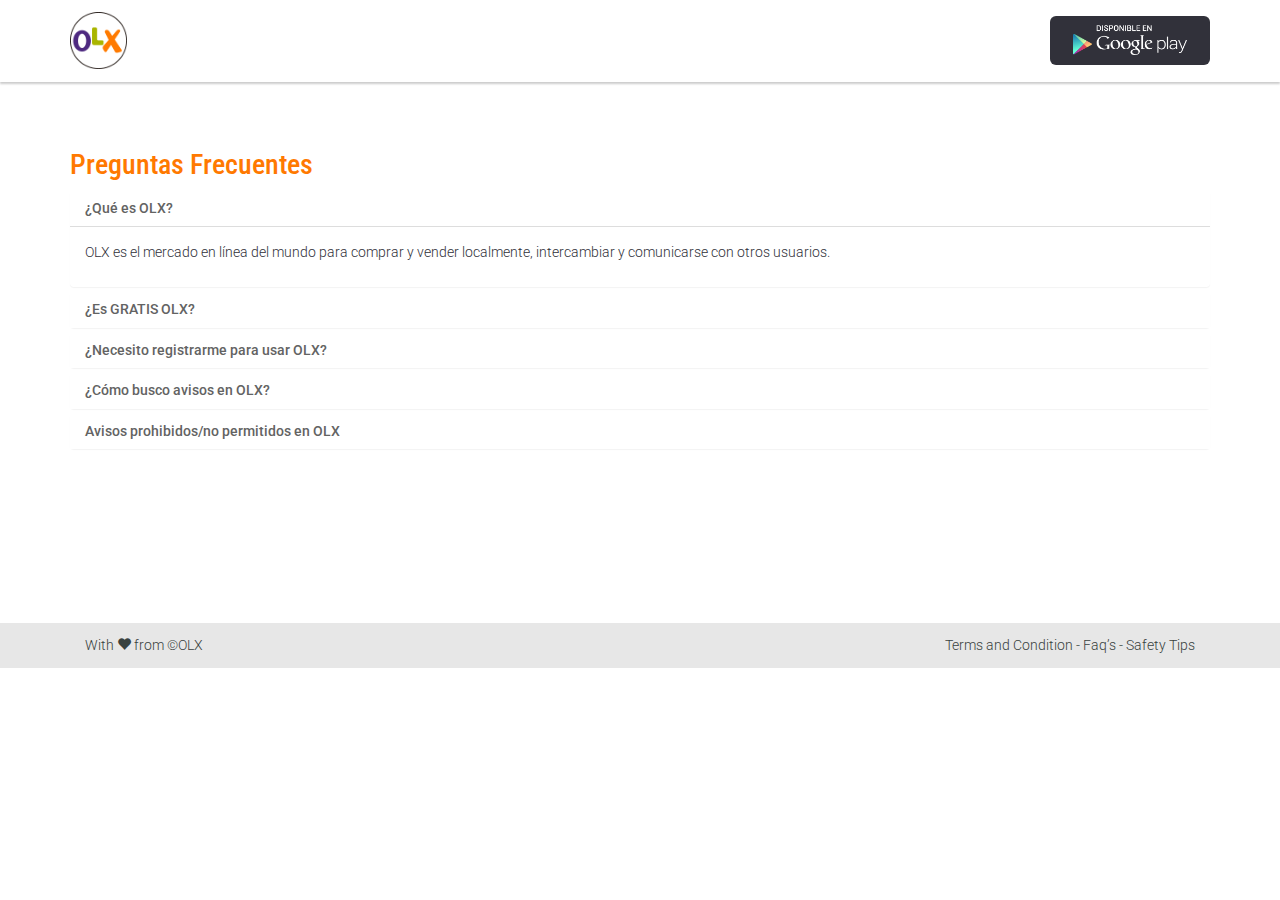
<file: faqs.html>
<!DOCTYPE html>
<html lang="en">

<head>
    <meta charset="utf-8">
    <meta http-equiv="X-UA-Compatible" content="IE=edge">
    <meta name="viewport" content="width=device-width, initial-scale=1">
    <title>OLX :: Condiciones de Uso</title>
    <!-- Fonts -->
    <link href='http://fonts.googleapis.com/css?family=Roboto:500,300,400' rel='stylesheet' type='text/css'>
    <link href='http://fonts.googleapis.com/css?family=Roboto+Condensed' rel='stylesheet' type='text/css'>
    <!-- Bootstrap -->
    <link href="css/bootstrap.min.css" rel="stylesheet" />
    <link href="css/general.css" rel="stylesheet" />
    <link href="css/legales.css" rel="stylesheet" />
    <!-- HTML5 shim and Respond.js for IE8 support of HTML5 elements and media queries -->
    <!-- WARNING: Respond.js doesn't work if you view the page via file:// -->
    <!--[if lt IE 9]>
      <script src="https://oss.maxcdn.com/html5shiv/3.7.2/html5shiv.min.js"></script>
      <script src="https://oss.maxcdn.com/respond/1.4.2/respond.min.js"></script>
    <![endif]-->
</head>

<body>
    <header class="navbar">
        <div class="container">
            <a class="brand animated fadeInLeft" href="home.html"><img src="img/olx-brand.png" alt="OLX" /></a>
            <a class="google-play  animated fadeInRight" href="#"><img src="img/google-play.png" alt="Google Play Badge" /></a>
        </div>
    </header>
    <!-- Content -->
    <div id="wrapper" class="container rules">
        <h1>Preguntas Frecuentes</h1>
        <div class="panel-group" id="accordion" role="tablist" aria-multiselectable="true">
            <div class="panel panel-default">
                <div class="panel-heading" role="tab" id="headingOne">
                    <h4 class="panel-title">
        <a role="button" data-toggle="collapse" data-parent="#accordion" href="#collapseOne" aria-expanded="true" aria-controls="collapseOne">
          ¿Qué es OLX?
        </a>
      </h4>
                </div>
                <div id="collapseOne" class="panel-collapse collapse in" role="tabpanel" aria-labelledby="headingOne">
                    <div class="panel-body">
                        <p>OLX es el mercado en línea del mundo para comprar y vender localmente, intercambiar y comunicarse con otros usuarios.</p>
                    </div>
                </div>
            </div>
            <div class="panel panel-default">
                <div class="panel-heading" role="tab" id="headingTwo">
                    <h4 class="panel-title">
        <a class="collapsed" role="button" data-toggle="collapse" data-parent="#accordion" href="#collapseTwo" aria-expanded="false" aria-controls="collapseTwo">
          ¿Es GRATIS OLX?
        </a>
      </h4>
                </div>
                <div id="collapseTwo" class="panel-collapse collapse" role="tabpanel" aria-labelledby="headingTwo">
                    <div class="panel-body">
                        <p>¡Si, OLX es 100% gratis!</p>
                    </div>
                </div>
            </div>
            <div class="panel panel-default">
                <div class="panel-heading" role="tab" id="headingThree">
                    <h4 class="panel-title">
        <a class="collapsed" role="button" data-toggle="collapse" data-parent="#accordion" href="#collapseThree" aria-expanded="false" aria-controls="collapseThree">
          ¿Necesito registrarme para usar OLX?
        </a>
      </h4>
                </div>
                <div id="collapseThree" class="panel-collapse collapse" role="tabpanel" aria-labelledby="headingThree">
                    <div class="panel-body">
                        <p>No es necesario que te registres para navegar y publicar avisos. En caso que quieras gestionar tus publicaciones, te recomendamos que te registres en el sitio. De esa forma vas a poder editar y eliminar tus avisos de una forma mucho más simple.</p>
                        <!--<p>
                            Si ya publicaste avisos y no estás registrado, ingresá a Registrarse, y completá la información básica para crear tu cuenta. Recordá utilizar el mismo email que usaste para publicar anteriormente! Al finalizar te enviaremos un email con un link para confirmar tu registro.
                        </p>-->
                        <p>
                            Una vez que tu cuenta esté activa, ingresá a OLX y hace clic en Ingresar. Allí vas a encontrar tus avisos y las conversaciones que hayas comenzado con compradores y vendedores.
                        </p>
                        <p>
                            Recordá que registrarte en OLX es gratis!
                        </p>
                        </p>
                    </div>
                </div>
            </div>
            <div class="panel panel-default">
                <div class="panel-heading" role="tab" id="heading4">
                    <h4 class="panel-title">
        <a class="collapsed" role="button" data-toggle="collapse" data-parent="#accordion" href="#collapse4" aria-expanded="false" aria-controls="collapse4">
          ¿Cómo busco avisos en OLX?
        </a>
      </h4>
                </div>
                <div id="collapse4" class="panel-collapse collapse" role="tabpanel" aria-labelledby="heading4">
                    <div class="panel-body">
                        <p>
                            Es muy fácil!</p>
                        <p>Desde la página principal de OLX, ingresá en el campo de búsqueda las palabras clave que describen el producto que buscas. La página de resultados va a mostrarte avisos activos que contengan las palabras que utilizaste. Recorré esos resultados y si te interesa alguno, hacé clic en su título.</p>
                        <p>
                            También podés navegar por el sitio seleccionando tu ubicación o las categorías que te interesan. En caso que te interese algún aviso, podés abrirlo solo haciendo clic en el título.
                        </p>
                        <p>
                            Recordá que si sos un usuario registrado, dentro tu cuenta vas a poder ver las conversaciones que estés teniendo con los vendedores y tambien guardar tus avisos favoritos para revisarlos en otro momento.
                        </p>
                        <p>
                            En el caso que no encuentres tu aviso, te recomendamos que ingreses a tu cuenta para verificar su estado. En el caso que se encuentre eliminado, vas a poder editarlo, o republicarlo, siempre que cumpla con nuestras normas de publicación.
                        </p>
                    </div>
                </div>
            </div>
            <div class="panel panel-default">
                <div class="panel-heading" role="tab" id="heading5">
                    <h4 class="panel-title">
        <a role="button" data-toggle="collapse" data-parent="#accordion" href="#collapse5" aria-expanded="false" aria-controls="collapse5">
          Avisos prohibidos/no permitidos en OLX
        </a>
      </h4>
                </div>
                <div id="collapse5" class="panel-collapse collapse" role="tabpanel" aria-labelledby="heading5">
                    <div class="panel-body">
                        <p>OLX no permite la publicación de productos ilegales, de acuerdo a cualquier ley, estatuto, ordenanza o reglamento local, estatal, provincial, nacional o internacional.</p>
                        <p>Los siguientes avisos se encuentran prohibidos en el OLX:</p>
                        <p>
                            - Avisos duplicados (referidos al mismo servicio/producto en la misma o diferente categoría/ubicación desde el mismo/diferente email)
                            <br/>- Cuentas duplicadas (avisos publicados desde diferentes direcciones de email con el mismo contenido/objetivo)
                            <br/>- Venta al por mayor de artículos de marca
                            <br/>- Tarjetas SIM al por mayor
                            <br/>- Líneas telefónicas
                            <br/>- Lectores, codificadores o clones de tarjetas de débito/crédito o cheques
                            <br/>- Bloqueadores de señal
                            <br/>- Millas, puntos o upgrades de compañias aéreas
                            <br/>- Denuncias, reclamos y/o quejas
                            <br/>- Lentes de contacto y/o anteojos con graduación
                            <br/>- Redes Sociales (comentarios, cuentas, seguidores y afines)
                            <br/>- Anuncios sin sentido, oraciones, opiniones
                            <br/>- Todo tipo de material ofensivo
                            <br/>- Medicamentos, anticonceptivos y recetas médicas
                            <br/>- Suplementos alimenticios
                            <br/>- Objetos robados y herramientas destinadas a robos
                            <br/>- Tabaco y productos que se utilicen para fumar
                            <br/>- Armas y elementos relacionados a las armas
                            <br/>- Veneno
                            <br/>- Mercurio
                            <br/>- Fuegos artificiales
                            <br/>- Búsqueda de pareja o compañía
                            <br/>- Productos o servicios eróticos
                            <br/>- Material obsceno y todo tipo de pornografía
                            <br/>- Fotos o imágenes que contengan desnudez
                            <br/>- Anuncios publicados por menores de 13 años
                            <br/>- Ropa interior usada
                            <br/>- Material cadavérico
                            <br/>- Billetes de lotería, tickets de sorteos, cupones de juegos
                            <br/>- Acciones, bonos y otros derivados del mercado de valores
                            <br/>- Propiedades sin escritura
                            <br/>- Notas de crédito
                            <br/>- Facturas
                            <br/>- Prestamos personales
                            <br/>- Ofertas de trabajo multinivel
                            <br/>- Ofertas o búsquedas de trabajo ilegal
                            <br/>- Servicio de elaboración de trabajos académicos
                            <br/>- Exámenes académicos resueltos
                            <br/>- Servicio que ofrezcan realizar compras online
                            <br/>- Servicios que ofrezcan modificación de cuenta kilómetros
                            <br/>- Transporte de encomienda por particulares
                        </p>
                    </div>
                </div>
            </div>
        </div>
    </div>
    <!-- footer-->
    <footer class="footer fluid-container">
        <div class="container">
            <div class="col-sm-6 col-xs-12 signature">With <i class="glyphicon glyphicon-heart"></i> from ©OLX
            </div>
            <div class="col-sm-6 col-xs-12 legals">
                <a href="rules.html">Terms and Condition</a> -
                <a href="faqs.html">Faq’s</a> -
                <a href="safety.html">Safety Tips</a>
            </div>
        </div>
    </footer>
    <!-- jQuery (necessary for Bootstrap's JavaScript plugins) -->
    <script src="https://ajax.googleapis.com/ajax/libs/jquery/1.11.3/jquery.min.js"></script>
    <!-- Include all compiled plugins (below), or include individual files as needed -->
    <script src="js/bootstrap.min.js"></script>
</body>

</html>
</file>
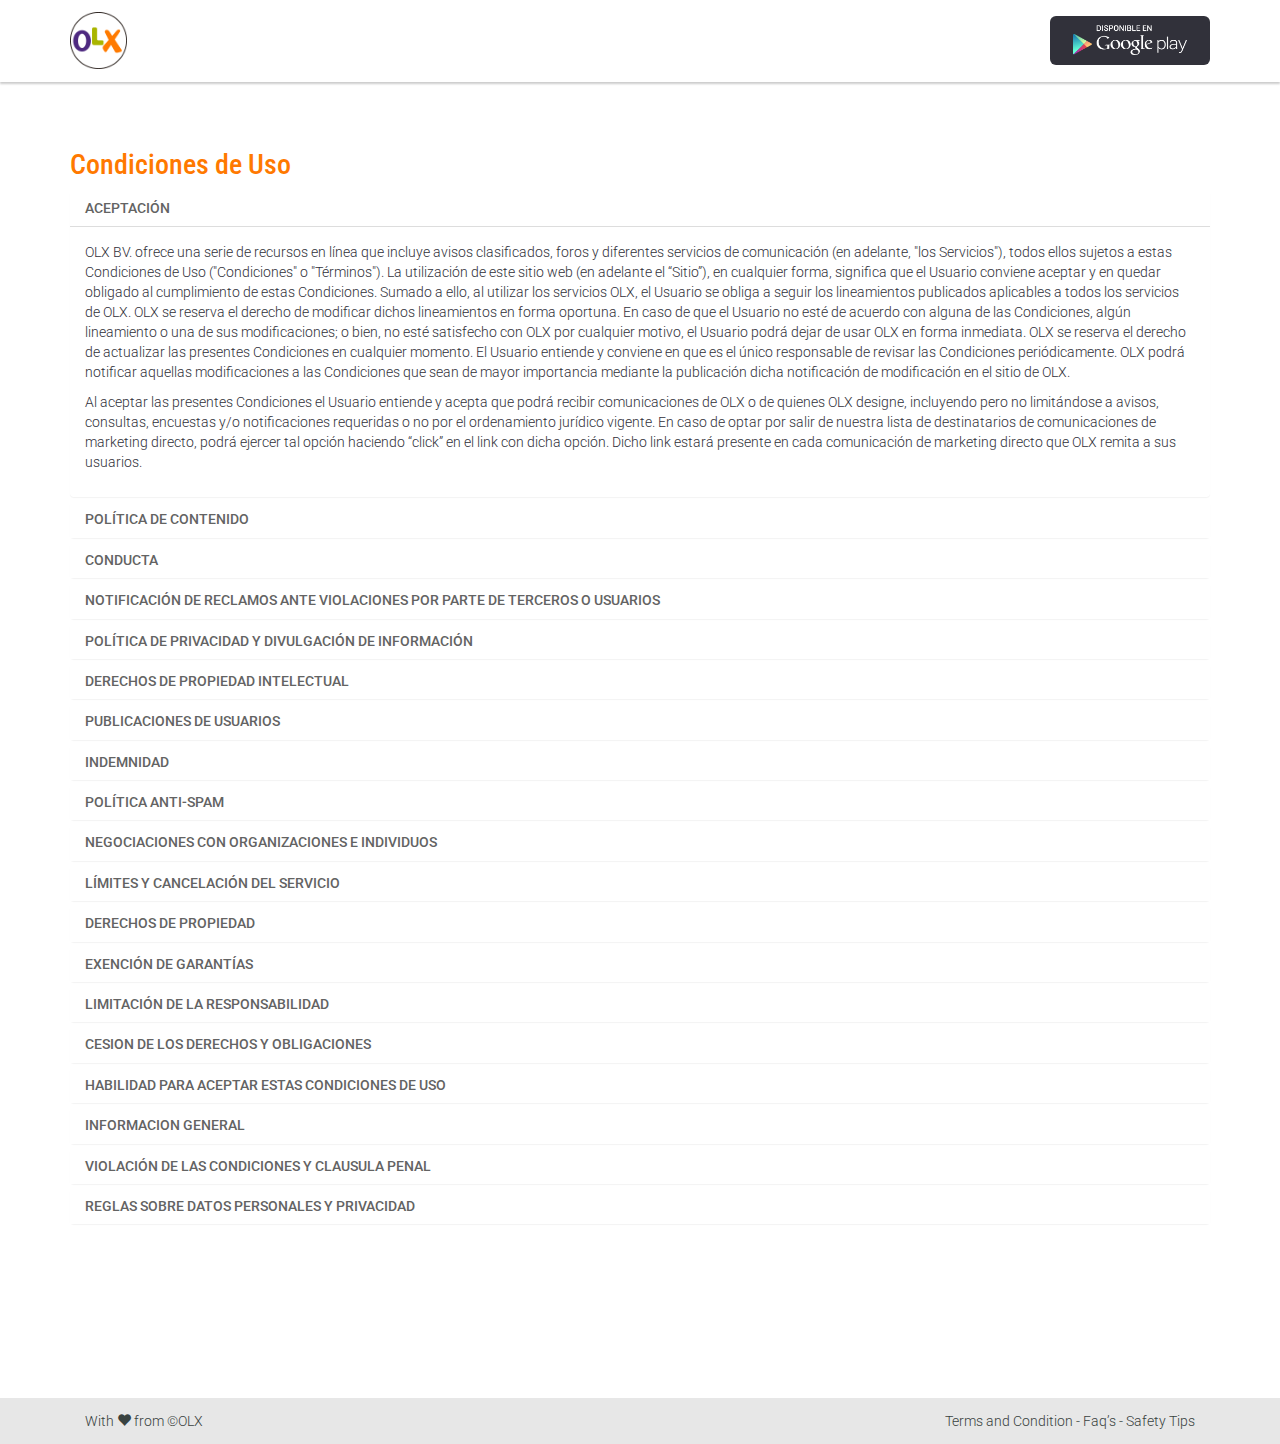
<file: rules.html>
<!DOCTYPE html>
<html lang="en">

<head>
    <meta charset="utf-8">
    <meta http-equiv="X-UA-Compatible" content="IE=edge">
    <meta name="viewport" content="width=device-width, initial-scale=1">
    <title>OLX :: Condiciones de Uso</title>
    <!-- Fonts -->
    <link href='http://fonts.googleapis.com/css?family=Roboto:500,300,400' rel='stylesheet' type='text/css'>
    <link href='http://fonts.googleapis.com/css?family=Roboto+Condensed' rel='stylesheet' type='text/css'>
    <!-- Bootstrap -->
    <link href="css/bootstrap.min.css" rel="stylesheet" />
    <link href="css/general.css" rel="stylesheet" />
    <link href="css/legales.css" rel="stylesheet" />
    <!-- HTML5 shim and Respond.js for IE8 support of HTML5 elements and media queries -->
    <!-- WARNING: Respond.js doesn't work if you view the page via file:// -->
    <!--[if lt IE 9]>
      <script src="https://oss.maxcdn.com/html5shiv/3.7.2/html5shiv.min.js"></script>
      <script src="https://oss.maxcdn.com/respond/1.4.2/respond.min.js"></script>
    <![endif]-->
</head>

<body>
    <header class="navbar">
        <div class="container">
            <a class="brand animated fadeInLeft" href="home.html"><img src="img/olx-brand.png" alt="OLX" /></a>
            <a class="google-play  animated fadeInRight" href="#"><img src="img/google-play.png" alt="Google Play Badge" /></a>
        </div>
    </header>
    <!-- Content -->
    <div id="wrapper" class="container rules">
        <h1>Condiciones de Uso</h1>
        <div class="panel-group" id="accordion" role="tablist" aria-multiselectable="true">
            <div class="panel panel-default">
                <div class="panel-heading" role="tab" id="headingOne">
                    <h4 class="panel-title">
        <a role="button" data-toggle="collapse" data-parent="#accordion" href="#collapseOne" aria-expanded="true" aria-controls="collapseOne">
          ACEPTACIÓN
        </a>
      </h4>
                </div>
                <div id="collapseOne" class="panel-collapse collapse in" role="tabpanel" aria-labelledby="headingOne">
                    <div class="panel-body">
                        <p>OLX BV. ofrece una serie de recursos en línea que incluye avisos clasificados, foros y diferentes servicios de comunicación (en adelante, "los Servicios"), todos ellos sujetos a estas Condiciones de Uso ("Condiciones" o "Términos"). La utilización de este sitio web (en adelante el “Sitio”), en cualquier forma, significa que el Usuario conviene aceptar y en quedar obligado al cumplimiento de estas Condiciones. Sumado a ello, al utilizar los servicios OLX, el Usuario se obliga a seguir los lineamientos publicados aplicables a todos los servicios de OLX. OLX se reserva el derecho de modificar dichos lineamientos en forma oportuna. En caso de que el Usuario no esté de acuerdo con alguna de las Condiciones, algún lineamiento o una de sus modificaciones; o bien, no esté satisfecho con OLX por cualquier motivo, el Usuario podrá dejar de usar OLX en forma inmediata. OLX se reserva el derecho de actualizar las presentes Condiciones en cualquier momento. El Usuario entiende y conviene en que es el único responsable de revisar las Condiciones periódicamente. OLX podrá notificar aquellas modificaciones a las Condiciones que sean de mayor importancia mediante la publicación dicha notificación de modificación en el sitio de OLX.</p>
                        <p>
                            Al aceptar las presentes Condiciones el Usuario entiende y acepta que podrá recibir comunicaciones de OLX o de quienes OLX designe, incluyendo pero no limitándose a avisos, consultas, encuestas y/o notificaciones requeridas o no por el ordenamiento jurídico vigente. En caso de optar por salir de nuestra lista de destinatarios de comunicaciones de marketing directo, podrá ejercer tal opción haciendo “click” en el link con dicha opción. Dicho link estará presente en cada comunicación de marketing directo que OLX remita a sus usuarios.
                        </p>
                    </div>
                </div>
            </div>
            <div class="panel panel-default">
                <div class="panel-heading" role="tab" id="headingTwo">
                    <h4 class="panel-title">
        <a class="collapsed" role="button" data-toggle="collapse" data-parent="#accordion" href="#collapseTwo" aria-expanded="false" aria-controls="collapseTwo">
          POLÍTICA DE CONTENIDO
        </a>
      </h4>
                </div>
                <div id="collapseTwo" class="panel-collapse collapse" role="tabpanel" aria-labelledby="headingTwo">
                    <div class="panel-body">
                        <p>A. Usted entiende que OLX no controla, y no es responsable de todos los artículos, mensajes, comentarios, archivos, las imágenes, las fotografías, los videos, sonidos y todo otro material ("Contenido") anunciado o bien transmitido a través del Servicio u obtenido a partir de este, y que al utilizar el sitio usted puede estar expuesto a Contenido ofensivo, indecente, impreciso, tramposo o bien objetable por algún otro motivo. Sumado a ello, el sitio OLX y el Contenido que se encuentra disponible a través del sitio pueden contener enlaces a otros sitios, sitios que no guardan relación alguna con OLX ni están bajo su control. OLX no realiza manifestaciones ni otorga garantías respecto de la precisión o la autenticidad de la información contenida en dichos sitios. La conexión que el Usuario realice con otros sitios Web queda totalmente bajo la responsabilidad de dicho Usuario. El Usuario se obliga a evaluar y asumir los riesgos que se relacionan con el uso del Contenido. El Usuario conviene en que puede no confiar en dicho Contenido y en que bajo ninguna circunstancia OLX será responsable por el Contenido o bien las pérdidas o los daños y perjuicios que el Usuario pueda sufrir como resultado del uso de un Contenido publicado, enviado por email o que de otra forma el Usuario hubiera podido acceder mediante el Servicio. El Usuario reconoce que OLX no hace un análisis previo ni aprueba Contenido alguno, no obstante lo cual, que OLX conservará el derecho (pero no la obligación) a su entera discreción para rechazar, eliminar o quitar aquel Contenido que se haya puesto a disposición de los demás a través del Servicio y que implique una violación a la concepción del sitio o las Condiciones o por cualquier otro motivo.</p>
                        <p>
                            B. Usted será único responsable por todo contenido publicado, transmitido, o vinculado desde el Servicio y de las consecuencias de su publicación o de haberlo publicado. Más específicamente, usted es el único responsable por todo el contenido que usted suba, envíe por correo electrónico o haga disponible a través del servicio. Con respecto al Contenido publicado, transmitido, o vinculado desde el Servicio por usted, usted afirma, representa y/o garantiza que: (i) usted es dueño o tiene las patentes necesarias, derechos, permisos, para usar y autorizar a OLX a usar toda patente, marca registrada, secreto comercial, “copyright” u otros derechos de propiedad en y a cualquier Contenido permitiendo la inclusión y el uso del Contenido en la forma contemplada por el sitio y estos Términos; y (ii) usted tiene el consentimiento escrito y/o permiso de cada persona individualmente identificada en el Contenido para usar el nombre o semejanza de cada uno de dichos individuos identificados; para permitir su inclusión y uso del Contenido en la manera contemplada por el sitio y estos Términos. Para clarificar, usted retiene todo los derechos de propiedad en su Contenido. Sin embargo, al enviar el Contenido a OLX, usted le otorga a OLX una licencia, global, libre de regalías, no exclusiva, sublicenseable y transferible para usar, reproducir, distribuir, preparar trabajos derivados de, exhibir y exponer, en todos los casos con cualquier finalidad, formato, y dispositivo conocido o por conocerse, el Contenido en conexión con el sitio OLX y el negocio de OLX (y sus sucesores), incluyendo la promoción y distribución de parte o todo el sitio de OLX (y trabajos derivados) en cualquier formato mediático y a través de cualquier canal mediático. Usted también otorga a cada usuario del sitio de OLX una licencia no exclusiva para acceder a su Contenido a través de nuestro sitio. La licencia que usted otorga expira una vez que usted remueve o borra el Contenido del sitio.
                        </p>
                        <p>
                            C. OLX no comparte ni apoya ningún Contenido u opinión, recomendación, o consejo dado en el sitio, y OLX expresamente niega cualquier y toda responsabilidad en conexión con el Contenido publicado por los usuarios del sitio. OLX no permite ninguna actividad de violación a los derechos de autor y/o de violación de los derechos de propiedad intelectual en el sitio, y OLX si es apropiadamente notificado removerá todo Contenido que viole los derechos de autor y/o de propiedad de un tercero. OLX se reserva el derecho de remover Contenido sin previo aviso. OLX bloqueara el acceso al sitio al usuario que esté determinado en forma fehaciente que es un infractor recurrente. Un infractor recurrente es un usuario que ha sido notificado de estar violando uno y/o más de los Términos más de 2 veces y/o que ha tenido anuncios removidos del sitio en más de 2 ocasiones siempre que OLX pueda determinar en forma fehaciente que se trata de la misma persona. OLX se reserva el derecho de decidir si el Contenido es apropiado y si cumple o no con los Términos en lo que respecta a otras violaciones no vinculadas a la violación de los derechos de autor y/o propiedad intelectual, como ser por ejemplo pero no limitado a, pornografía, obscenidad o material difamatorio, o de excesiva extensión. OLX se reserva la facultad de remover tal contenido y/o quitarle al usuario la capacidad de subir dicho material que viole los Términos en cualquier momento, sin previo aviso y a su entera discreción.
                        </p>
                    </div>
                </div>
            </div>
            <div class="panel panel-default">
                <div class="panel-heading" role="tab" id="headingThree">
                    <h4 class="panel-title">
        <a class="collapsed" role="button" data-toggle="collapse" data-parent="#accordion" href="#collapseThree" aria-expanded="false" aria-controls="collapseThree">
          CONDUCTA
        </a>
      </h4>
                </div>
                <div id="collapseThree" class="panel-collapse collapse" role="tabpanel" aria-labelledby="headingThree">
                    <div class="panel-body">
                        <h6>1. El Usuario acepta no anunciar, enviar por email ni de cualquier otra forma poner a disposición contenido que:</h6>
                        <p>
                            <br/>1.Sea contrario a la ley.
                            <br/>2.Viole una patente, marca registrada, secreto comercial, derecho de autor u otro derecho de propiedad de cualquier persona, o Contenido respecto del cual el Usuario no tiene derecho a poner a disposición del público conforme a una disposición legal, una relación contractual o fiduciaria.
                            <br/>3.Sea dañino, ilícito, amenazador, abusivo, acosador, difamatorio, contenidos para adultos, prostitución, pornográfico, pedofilia, relacionado con juegos de azar, difamatorio, que invada la privacidad de otros o que dañe a menores de cualquier forma.
                            <br/>4.Acose, degrade, intimide o sea odioso respecto a un individuo o un grupo de individuos por su religión, género, orientación sexual, raza, etnia, edad o discapacidad.
                            <br/>5.Imite a otra persona o entidad, incluyendo un empleado, representante o agente de OLX, o que implique una falsa declaración o que de cualquier manera tergiverse la relación del Usuario con una persona o con una entidad.
                            <br/>6.Incluya información personal o de identificación de otra persona, sin el consentimiento expreso de la persona mencionada.
                            <br/>7.Sea falso, engañoso, de una falsa apariencia, tramposo, engañe respecto de la información o que constituya una forma de "atracción y luego se modifique lo ofrecido".
                            <br/>8.Constituya o contiene "marketing afiliado", un "código de referencia a enlace", "mail basura", "spam", "cadenas de cartas", "esquemas de pirámides" o publicidad comercial no solicitada.
                            <br/>9.Constituya o bien contenga cualquier forma de publicidad o promoción si (1) se publica en áreas o en categorías de los sitios de OLX que no están diseñados para dicha finalidad; o (2) enviado por email a los usuarios de OLX que solicitaron no ser contactados con relación a otros servicios, productos o intereses comerciales.
                            <br/>10.Incluya enlaces a servicios comerciales o a sitios en la Web, salvo lo específicamente permitido por OLX.
                            <br/>11.Publicita servicios ilícitos o la venta de artículos cuya venta se encuentra prohibida o restringida por la ley aplicable según el caso
                            <br/>12.Contiene virus de software u otros códigos, archivos o programas de computación diseñados para interrumpir, destruir o limitar la funcionalidad de un software o de un hardware de computación o de un equipo de telecomunicaciones.
                            <br/>13.Interrumpa el flujo normal del diálogo con una cantidad excesiva de mensajes (ataque masivo) al Servicio, que de alguna forma afecta en forma negativa la capacidad de los Usuarios para utilizar el Servicio.
                            <br/>14.Utilice direcciones de email confusas, o encabezados falsos o que de otra forma manipula los identificadores a fin de ocultar el origen del Contenido transmitido a través del Servicio.
                        </p>
                        <h6>2.Sumado a ello, el Usuario conviene en:</h6>
                        <p>
                            <br/>1.No contactar a las personas que solicitaron no ser contactadas.
                            <br/>2.No "acechar" o de otra forma acosar a otros.
                            <br/>3.No recolectar datos personales sobre otros usuarios con fines comerciales o contrarios a la ley.
                            <br/>4.No utilizar medios automáticos, con inclusión de arañas, robots, rastreadores, herramientas de ataque a datos, o similares para descargar información del Servicio o del sitio, salvo los motores de búsqueda de Internet (por ejemplo, Google) y archivos públicos no comerciales (por ejemplo, archive.org) que cumplen con nuestro archivo robots.txt.
                            <br/>5.No anunciar Contenido que no sea local o que por otro motivo carezca de relevancia, publicar un mismo Contenido o Contenido similar en repetidas oportunidades, o de otra forma imponer una carga no razonable o desproporcionada en nuestra infraestructura.
                            <br/>6.No anunciar un mismo artículo o servicio en más de una categoría de clasificación o foro, en más de un área metropolitana; o
                            <br/>7.No intentar obtener acceso sin autorización a los sistemas de computación de OLX o bien dedicarse a una actividad que interrumpa, baje la calidad, interfiera con el desempeño o deteriore la funcionalidad del Servicio o del sitio Web de OLX.
                            <br/>8.No realizar actividades ilegales según la legislación que resulte aplicable en el caso concreto.
                        </p>
                    </div>
                </div>
            </div>
            <div class="panel panel-default">
                <div class="panel-heading" role="tab" id="heading4">
                    <h4 class="panel-title">
        <a class="collapsed" role="button" data-toggle="collapse" data-parent="#accordion" href="#collapse4" aria-expanded="false" aria-controls="collapse4">
          NOTIFICACIÓN DE RECLAMOS ANTE VIOLACIONES POR PARTE DE TERCEROS O USUARIOS
        </a>
      </h4>
                </div>
                <div id="collapse4" class="panel-collapse collapse" role="tabpanel" aria-labelledby="heading4">
                    <div class="panel-body">
                        <h6>Si usted es dueño de los derechos de propiedad intelectual o un agente representante del mismo y cree que cierto Contenido en nuestro sitio viola dichos derechos de propiedad intelectual, usted puede enviar una notificación acorde al “Digital Millennium Copyright Act (“DMCA”) al presentante de notificación de reclamos de derechos de autor y demás violaciones de los derechos de propiedad intelectual de OLX con la siguiente información (ver 17 U.S.C 512(c))(3) para mas detalles):</h6>
                        <p>
                            1.(i) Una firma física o digital de la persona autorizada para actuar en representación del dueño de un derecho de propiedad intelectual que esté supuestamente siendo violado;
                            <br/>2.(ii) Identificación de la obra protegida por derechos de propiedad intelectual que ha sido supuestamente violada, o en caso de que una notificación cubra múltiples obras listadas en el mismo sitio, enviar una lista representativa de dichas obras;
                            <br/>3.(iii) Identificación sobre el material que supuestamente está violando o forma parte de la actividad que viola dichos derechos de autor y que debe ser removido o acceso al mismo que debe ser deshabilitado e información razonablemente suficiente que permita a OLX localizar dicho material.
                            <br/>4.(iv) Información razonablemente suficiente que permita a OLX contactarse con usted, como ser una dirección, numero de teléfono, y, si disponible, una dirección de mail;
                            <br/>5.(v) Una declaración que usted considera de buena fe que el uso del material en la forma que se lo ha denunciado no es permitido por el dueño de los derechos de autor, su agente, o por la ley;
                            <br/>6.(vi)Una declaración que la información contenida en la notificación es cierta, y bajo pena de perjurio, que usted está autorizado para actuar en nombre del dueño del derecho de propiedad intelectual que esta siendo supuestamente violado.
                        </p>
                        <p>OLX posee un Agente de reclamos de derechos de autor y demás violaciones de los derechos de propiedad intelectual, quien podrá ser contactado en la siguiente dirección de correo electrónico: legal@olx.com. Esta dirección sólo está disponible para anuncios DMCA relacionados con infracciones a la propiedad intelectual; cualquier otro comentario, sugerencia, pedido de soporte técnico, y otras comunicaciones deberían ser direccionadas al Departamento de Atención al Cliente de OLX haciendo clic en el vinculo “Contacto” en nuestro sitio Web. Usted acepta que si usted no cumple con todo lo requerido en esta sección (4), su denuncia DMCA puede resultar inválida.
                        </p>
                    </div>
                </div>
            </div>
            <div class="panel panel-default">
                <div class="panel-heading" role="tab" id="heading5">
                    <h4 class="panel-title">
        <a role="button" data-toggle="collapse" data-parent="#accordion" href="#collapse5" aria-expanded="false" aria-controls="collapse5">
          POLÍTICA DE PRIVACIDAD Y DIVULGACIÓN DE INFORMACIÓN
        </a>
      </h4>
                </div>
                <div id="collapse5" class="panel-collapse collapse" role="tabpanel" aria-labelledby="heading5">
                    <div class="panel-body">
                        Mediante el uso del sitio Web, el Usuario reconoce y conviene en que OLX puede a su sola discreción conservar por tiempo indeterminado o divulgar el Contenido del Usuario, así como también su información, ya sea direcciones de email, direcciones IP, datos de tiempo y hora, y demás información del Usuario, sobre sus actividades o acceso y uso del sitio, siempre que considere que es necesario por ley o creyendo de buena fe que dicha conservación o divulgación es razonablemente necesaria para lo siguiente: cumplir con un proceso legal; exigir el cumplimiento de estas Condiciones; responder a reclamos sobre la violación de los derechos de terceros en virtud del Contenido; responder reclamos de que información de contacto (por ejemplo, número telefónico, domicilio, calle) de un tercero fue anunciada o transmitida sin su consentimiento o como una forma de acoso; proteger los derechos, la propiedad, o la seguridad personal de OLX, sus usuarios o del público en general.
                    </div>
                </div>
            </div>
            <div class="panel panel-default">
                <div class="panel-heading" role="tab" id="heading6">
                    <h4 class="panel-title">
        <a role="button" data-toggle="collapse" data-parent="#accordion" href="#collapse6" aria-expanded="false" aria-controls="collapse6">
          DERECHOS DE PROPIEDAD INTELECTUAL
        </a>
      </h4>
                </div>
                <div id="collapse6" class="panel-collapse collapse" role="tabpanel" aria-labelledby="heading6">
                    <div class="panel-body">
                        El material presente en el sitio de OLX, con excepción del material que ha sido posteado por nuestros usuarios (como definido anteriormente), incluyendo sin limitación, el texto, software, scripts, gráficos, fotos, sonidos, música, videos, funciones interactivas y cosas similares (“Materiales”) y las marcas registradas, marcas del servicio y logotipos contenidos en el mismo (“Marcas”), son propiedad o han sido licenciadas a OLX, y están sujetas a los derechos de propiedad intelectual ante Estados Unidos de Norteamérica y leyes extranjeras y convenciones internacionales. Los Materiales contenidos en OLX son provistos a usted para su información y uso personal solamente y no puede ser usada, copiada, reproducida, distribuida, transmitida, exhibida, vendida, licenciada, o explotada de cualquier otra forma para ningún otro fin, sin el previo permiso escrito de sus respectivos dueños. OLX se reserva todo derecho no expresamente dado en y para el sitio y los Materiales. Usted acepta no involucrarse en el uso, copia, o distribución de cualquiera de los Materiales a no ser que sea expresamente permitido acá, incluyendo el uso, copia, o distribución de Contenido publicado por usuarios sobre terceros obtenido a través del sitio para cualquier fin comercial. Si usted descarga o imprime una copia de los Materiales para uso personal, usted debe retener toda marca registrada y otras notificaciones de propiedad contenidas aquí. Usted acepta no burlar, deshabilitar, o interferir con ninguna función de seguridad del sitio de OLX ni tampoco con funciones que previenen o restringen el uso, o el copiado de los Materiales o que imponen limitaciones en el uso del sitio de OLX o de los Materiales contenidos ahí.
                    </div>
                </div>
            </div>
            <div class="panel panel-default">
                <div class="panel-heading" role="tab" id="heading7">
                    <h4 class="panel-title">
        <a role="button" data-toggle="collapse" data-parent="#accordion" href="#collapse7" aria-expanded="false" aria-controls="collapse7">
          PUBLICACIONES DE USUARIOS
        </a>
      </h4>
                </div>
                <div id="collapse7" class="panel-collapse collapse" role="tabpanel" aria-labelledby="heading7">
                    <div class="panel-body">
                        Usted entiende que al usar OLX, usted quedará expuesto a Contenido proveniente de variadas fuentes, y que OLX no es responsable de la exactitud, utilidad, seguridad o de los derechos de propiedad intelectual de o relacionados con dicho Contenido. Usted además entiende y acepta que usted puede exponerse a Contenido que puede ser impreciso, ofensivo, indecente o cuestionable, y que usted acepta a renunciar a cualquier derecho legal o derecho equitativo o remedios que puede o puede llegar a tener contra OLX con respecto a eso.
                    </div>
                </div>
            </div>
            <div class="panel panel-default">
                <div class="panel-heading" role="tab" id="heading8">
                    <h4 class="panel-title">
        <a role="button" data-toggle="collapse" data-parent="#accordion" href="#collapse8" aria-expanded="false" aria-controls="collapse8">
          INDEMNIDAD
        </a>
      </h4>
                </div>
                <div id="collapse8" class="panel-collapse collapse" role="tabpanel" aria-labelledby="heading8">
                    <div class="panel-body">
                        Mediante el presente, el Usuario conviene en que a su cargo corre la indemnización a OLX, sus funcionarios, afiliados, sucesores, cesionarios, directores, agentes, proveedores de servicios, prestadores y empleados, para mantenerlo indemne de los reclamos o las demandas, con inclusión de los honorarios de los letrados y las costas judiciales razonables, iniciados por terceros a raíz de o bien con relación al Contenido que el Usuario entrega, anuncia o de otra forma pone a disposición de otros a través del Servicio, su uso del Servicio, su violación de las Condiciones, o bien el incumplimiento de las declaraciones y las garantías establecidas en el presente o la violación de los derechos de otros.
                    </div>
                </div>
            </div>
            <div class="panel panel-default">
                <div class="panel-heading" role="tab" id="heading9">
                    <h4 class="panel-title">
        <a role="button" data-toggle="collapse" data-parent="#accordion" href="#collapse9" aria-expanded="false" aria-controls="collapse9">
          POLÍTICA ANTI-SPAM
        </a>
      </h4>
                </div>
                <div id="collapse9" class="panel-collapse collapse" role="tabpanel" aria-labelledby="heading9">
                    <div class="panel-body">
                        El usuario entiende y conviene en que el envío de publicidad no solicitada a las direcciones de email de OLX o a través de los sistemas de computación de OLX queda expresamente prohibido por lo dispuesto en estas Condiciones. Todo uso no autorizado delos sistemas de computación de OLX representa una violación a estas Condiciones y a ciertas leyes nacionales y estaduales. Dichas violaciones pueden someter al remitente o a sus representantes a multas civiles y penales.
                    </div>
                </div>
            </div>
            <div class="panel panel-default">
                <div class="panel-heading" role="tab" id="heading10">
                    <h4 class="panel-title">
        <a role="button" data-toggle="collapse" data-parent="#accordion" href="#collapse10" aria-expanded="false" aria-controls="collapse10">
          NEGOCIACIONES CON ORGANIZACIONES E INDIVIDUOS
        </a>
      </h4>
                </div>
                <div id="collapse10" class="panel-collapse collapse" role="tabpanel" aria-labelledby="heading10">
                    <div class="panel-body">
                        OLX no es responsable de las relaciones de los Usuarios con otras organizaciones y/o individuos que el Usuario encuentre en el Sitio o mediante el Servicio. Esto incluye, sin carácter restrictivo, el pago y la entrega de bienes y servicios, y todo otro término, condición, garantía o manifestación relacionada con dichas negociaciones. Estas negociaciones sólo son entre el Usuario y dichas organizaciones y/o individuos. El Usuario conviene en que OLX no será responsable de las pérdidas ni de los daños en que pueda incurrir el Usuario como resultado de dichas negociaciones. En caso de existir un conflicto entre los participantes de este sitio, entre los Usuarios y un tercero, el Usuario entiende y conviene en que OLX no posee la obligación de involucrarse en la cuestión. En caso de que el Usuario tenga un conflicto con uno o más usuarios, mediante el presente el Usuario libera a OLX, a sus representantes, empleados, agentes y sucesores de los reclamos, las demandas y los daños y perjuicios (efectivos o emergentes) de todo tipo o naturaleza, conocidos o no, que se sospechen o no, divulgados o no, resultantes de o bien en cualquier forma relacionados con dichos conflictos y/o nuestro servicio.
                    </div>
                </div>
            </div>
            <div class="panel panel-default">
                <div class="panel-heading" role="tab" id="heading11">
                    <h4 class="panel-title">
        <a role="button" data-toggle="collapse" data-parent="#accordion" href="#collapse11" aria-expanded="false" aria-controls="collapse11">
          LÍMITES Y CANCELACIÓN DEL SERVICIO
        </a>
      </h4>
                </div>
                <div id="collapse11" class="panel-collapse collapse" role="tabpanel" aria-labelledby="heading11">
                    <div class="panel-body">
                        El Usuario reconoce que OLX puede poner límites respecto al uso del Servicio, con inclusión, entre otras cosas, de la cantidad máxima de días que el Contenido será retenido por el Servicio, la cantidad y el tamaño máximo de los anuncios, los mensajes de email, o de todo otro Contenido que se puede transmitir o almacenar a través del Servicio, y la frecuencia con la cual el Usuario puede acceder al Servicio. El Usuario conviene en que OLX no es responsable de la eliminación o el fracaso en el almacenamiento de aquel Contenido que se conserva o que se transmite a través del Servicio. El Usuario entiende que OLX se reserva el derecho para, en todo momento, modificar o interrumpir el Servicio (o una parte de este) con o sin notificación, y que OLX no será responsable ante el Usuario ni ante un tercero por la modificación, la suspensión o la interrupción del Servicio. El Usuario conviene en que OLX, a su entera y sola discreción, tiene el derecho (pero no la obligación) de eliminar o desactivar la cuenta del Usuario, de bloquear su dirección de email o IP, o bien de cualquier otra forma cancelar el acceso o el uso del Servicio (o parte de este) por parte del Usuario, en forma inmediata y sin notificación previa. Asimismo, OLX podrá quitar o descartar Contenido dentro el Servicio, por cualquier motivo, con inclusión, no restrictiva, del momento en que OLX considere que el Usuario actuó en forma contraria a la letra o el espíritu de las Condiciones. Sumado a ello, el Usuario conviene en que OLX no será responsable ante el Usuario mismo ni ante un tercero por la cancelación del acceso del Usuario al Servicio. Además, el Usuario conviene en no intentar usar el Servicio luego de la cancelación por parte de OLX.
                    </div>
                </div>
            </div>
            <div class="panel panel-default">
                <div class="panel-heading" role="tab" id="heading12">
                    <h4 class="panel-title">
        <a role="button" data-toggle="collapse" data-parent="#accordion" href="#collapse12" aria-expanded="false" aria-controls="collapse12">
          DERECHOS DE PROPIEDAD
        </a>
      </h4>
                </div>
                <div id="collapse12" class="panel-collapse collapse" role="tabpanel" aria-labelledby="heading12">
                    <div class="panel-body">
                        El Servicio se encuentra protegido dentro del máximo alcance permitido por las leyes y los tratados internacionales respecto a los derechos de autor. El Contenido que se muestra en el Servicio o a través del Servicio, se encuentra protegido por las leyes de derecho de autor como trabajo colectivo y/o compilación, conforme a las leyes de derecho de autor y a los convenios internacionales al respecto. Queda prohibido reproducir, modificar, crear trabajos derivados o bien redistribuir los Sitios o el trabajo colectivo. Queda prohibido copiar o reproducir los sitios o partes de estos en otro servidor o ubicación para su subsiguiente reproducción o redistribución. El Usuario se obliga además a no reproducir, duplicar ni copiar Contenido del Servicio incluyendo los avisos, la estructura y organización del sitio y el código informático. Asimismo, conviene en someterse a todas las notificaciones de derechos de autor que se publican en el Servicio. El Usuario no puede descompilar o desensamblar o aplicar ingeniería inversa o de otra manera intentar descubrir los códigos fuente que pudieran encontrarse en el Servicio. El Usuario se obliga a no reproducir, duplicar, copiar, vender, revender ni explotar con fines comerciales ningún aspecto del Servicio. OLX es una marca registrada ante la Oficina de Patentes y Marcas de los Estados Unidos. Si bien OLX no reclama titularidad sobre el contenido publicado por sus usuarios, al anunciar Contenido en las áreas públicas del Servicio, el Usuario automáticamente otorga, manifiesta y garantiza que él cuenta con el derecho de otorgar a favor de OLX una licencia irrevocable, vitalicia, no-exclusiva, totalmente paga y de alcance mundial para usar, copiar, ejecutar, desplegar y distribuir dicho Contenido y para preparar trabajos derivados a partir de este o bien incorporarlo en otros trabajos, y otorgar y autorizar sub-licencias (a través de múltiples escalafones) de lo que antecede. Necesitamos contar con estos derechos para albergar y desplegar el contenido de Usuario.
                    </div>
                </div>
            </div>
            <div class="panel panel-default">
                <div class="panel-heading" role="tab" id="heading13">
                    <h4 class="panel-title">
        <a role="button" data-toggle="collapse" data-parent="#accordion" href="#collapse13" aria-expanded="false" aria-controls="collapse13">
          EXENCIÓN DE GARANTÍAS
        </a>
      </h4>
                </div>
                <div id="collapse13" class="panel-collapse collapse" role="tabpanel" aria-labelledby="heading13">
                    <div class="panel-body">
                        EL USUARIO EXPRESAMENTE CONVIENE EN QUE EL USO DEL SITIO OLX Y LOS SERVICIOS TENDRAN LUGAR EXCLUSIVAMENTE BAJO SU RESPONSABILIDAD. EL SITIO OLX Y EL SERVICIO SE PROPORCIONAN EN UNA BASE "COMO ES" O BIEN "COMO SE ENCUENTRA DISPONIBLE", SIN GARANTÍA ALGUNA. DENTRO DEL ALCANCE PERMITIDO POR LA LEY, SE EXIME A OLX, SUS OFICIALES, DIRECTORES, EMPLEADOS, Y AGENTES DE TODA GARANTÍA, EXPRESA O IMPLICITA, EN CONEXIÓN CON EL SITIO WEB Y SU USO. OLX NO GARANTIZA NI REPRESENTA LA CERTEZA, EXACTITUD O PUNTUALIDAD DEL CONTENIDO DEL SITIO, O DE LOS SITIOS O EL SERVICIO ACCEDIDO A TRAVÉS DE LOS ENLACES EN EL SITIO OLX Y NO ASUME RESPONSABILIDAD ALGUNA POR (I) ERRORES, IMPRECISIONES, DEL CONTENIDO, (II) DAÑO PERSONAL O DAÑO A PROPIEDADES, O DAÑO DE CUALQUIER NATURALEZA QUE RESULTE DE SU ACCESO Y/O USO DEL SITIO (III) ACCESO Y/O USO SIN AUTORIZACION DE NUESTROS SERVIDORES SEGUROS Y/O A CUALQUIER INFORMACION PERSONAL Y/O FINANCIERA ALMACENADA EN LOS MISMOS (IV) CUALQUIER INTERRUPCION O CESACION DE TRANSMISION DESDE O HACIA EL SITIO (V) CUALQUIER FALLA, VIRUS, TROYANO O SIMILAR QUE PUEDA SER TRANSMITIDO DESDE O A TRAVES DE NUESTRO SITIO POR UN TERCERO, Y/O (VI) CUALQUIER ERROR U OMISION EN EL CONTENIDO O POR CUALQUIER PERDIDA O DAÑO DE CUALQUIER TIPO EN EL CUAL SE HAYA INCURRIDO COMO RESULTADO DEL USO DEL CONTENIDO POSTEADO EN EL SITIO, EMAIL ENVIADO A TRAVES DEL SITIO, TRANSMITIDO O HECHO DISPONIBLE A TRAVES DE NUESTRO SITIO. OLX NO GARANTIZA, NI SE ADHIERE, NI ASUME RESPONSABILIDAD POR NINGUN PRODUCTO, O SERVICIO PUBLICITADO U OFRECIDO POR UN TERCERO A TRAVES DE OLX O DE LOS SITIOS ACCEDIDO A TRAVÉS DE LOS ENLACES EN EL SITIO OLX, O QUE APAREZCAN PUBLICITADOS EN CUALQUIER CARTEL O IMAGEN DENTRO DEL SITIO, Y OLX NO SERA PARTICIPE NI EN NINGUNA FORMA RESPONSABLE DE MONITOREAR NINGUN TRANSACCION ENTRE USTED Y UN TERCERO QUE OFREZCA PRODUCTOS O SERVICIOS. NI CON LA COMPRA DE UN PRODUCTO O SERVICIO A TRAVES DE CUALQUIER MEDIO O EN CUALQUIER CIRCUNSTANCIA, USTED DEBERIA USAR SU MEJOR CRITERIO Y EJERCITAR PRECAUCION EN CASO DE SER NECESARIO.
                    </div>
                </div>
            </div>
            <div class="panel panel-default">
                <div class="panel-heading" role="tab" id="heading14">
                    <h4 class="panel-title">
        <a role="button" data-toggle="collapse" data-parent="#accordion" href="#collapse14" aria-expanded="false" aria-controls="collapse14">
          LIMITACIÓN DE LA RESPONSABILIDAD
        </a>
      </h4>
                </div>
                <div id="collapse14" class="panel-collapse collapse" role="tabpanel" aria-labelledby="heading14">
                    <div class="panel-body">
                        EN NINGÚN CASO OLX SERÁ RESPONSABLE POR DAÑOS Y PERJUICIOS DIRECTOS, INDIRECTOS, IMPREVISTOS, MEDIATOS O PUNITORIOS (INCLUSO SI OLX FUE ADVERTIDO SOBRE DICHOS DAÑOS Y PERJUICIOS), QUE RESULTEN DE ALGÚN ASPECTO DEL USO QUE EL USUARIO HAGA DEL SITIO O EL SERVICIO DE OLX, YA SEA QUE LOS DAÑOS Y PERJUICIOS SURJAN A PARTIR DEL USO O EL MAL USO DEL SITIO O EL SERVICIO DE OLX, ANTE LA INCAPACIDAD DE UTILIZAR EL SITIO O EL SERVICIO DE OLX, O LA INTERRUPCIÓN, SUSPENSIÓN, MODIFICACIÓN, ALTERACIÓN O CANCELACIÓN DEL SITIO O EL SERVICIO OLX. DICHA LIMITACIÓN TAMBIÉN SERÁ APLICABLE CON RELACIÓN A LOS DAÑOS Y PERJUICIOS EN QUE SE INCURRAN A RAÍZ DE OTROS SERVICIOS O PRODUCTOS RECIBIDOS A TRAVÉS O PUBLICADOS CON RELACIÓN AL SITIO O AL SERVICIO DE OLX O LOS ENLACES EN EL SITIO DE OLX, ASÍ COMO TAMBIÉN A CAUSA DE LA INFORMACIÓN O EL CONSEJO RECIBIDO A TRAVÉS DEL SITIO O DEL SERVICIO OLX O PUBLICITADO CON RELACIÓN A ESTOS O UNO DE LOS ENLACES EN EL SITIO OLX. LAS LIMITACIONES QUE ANTECEDEN SE APLICARÁN DENTRO DEL MÁXIMO ALCANCE PERMITIDO POR LA LEY. Usted específicamente reconoce que OLX no será responsable por contenido publicado por usuarios, ni tampoco de la conducta ofensiva, difamatoria o ilegal de ningún tercero y que el riesgo de daño del precedente recae totalmente en usted. El sitio de OLX es controlado y ofrecido por OLX desde sus instalaciones en Estados Unidos de Norteamérica. OLX no manifiesta que el sitio de OLX sea apropiado o esté disponible para su uso en otros lugares. Aquellos que accedan o hagan uso del sitio de OLX desde otras jurisdicciones lo hacen a su propia voluntad y son responsables de cumplir con las leyes locales.
                    </div>
                </div>
            </div>
            <div class="panel panel-default">
                <div class="panel-heading" role="tab" id="heading15">
                    <h4 class="panel-title">
        <a role="button" data-toggle="collapse" data-parent="#accordion" href="#collapse15" aria-expanded="false" aria-controls="collapse15">
          CESION DE LOS DERECHOS Y OBLIGACIONES
        </a>
      </h4>
                </div>
                <div id="collapse15" class="panel-collapse collapse" role="tabpanel" aria-labelledby="heading15">
                    <div class="panel-body">
                        Estos términos, y todos los derechos y licencias otorgadas aquí abajo, no pueden ser transferidas o asignadas por usted mismo, pero si pueden ser cedidas por OLX sin restricciones.
                    </div>
                </div>
            </div>
            <div class="panel panel-default">
                <div class="panel-heading" role="tab" id="heading16">
                    <h4 class="panel-title">
        <a role="button" data-toggle="collapse" data-parent="#accordion" href="#collapse16" aria-expanded="false" aria-controls="collapse16">
          HABILIDAD PARA ACEPTAR ESTAS CONDICIONES DE USO
        </a>
      </h4>
                </div>
                <div id="collapse16" class="panel-collapse collapse" role="tabpanel" aria-labelledby="heading16">
                    <div class="panel-body">
                        Usted afirma que o es mayor de 18 años, o un menor emancipado o que posee permiso legal de sus padres y/o tutor y que está completamente habilitado y competente para entrar en estos términos, condiciones, obligaciones, afirmaciones, representaciones, y garantías establecidas en estos Términos, y para respetar y cumplir con estos Términos. En cualquier caso, usted afirma que tiene más de 13 años, ya que el sitio de OLX no fue diseñado para menores de 13 años. Si usted tiene menos de 13 años, entonces le rogamos que no use el sitio de OLX – hay muchos otros sitios muy buenos para usted. Hable con sus padres acerca de cuáles sitios son apropiados para usted.
                    </div>
                </div>
            </div>
            <div class="panel panel-default">
                <div class="panel-heading" role="tab" id="heading17">
                    <h4 class="panel-title">
        <a role="button" data-toggle="collapse" data-parent="#accordion" href="#collapse17" aria-expanded="false" aria-controls="collapse17">
        INFORMACION GENERAL
        </a>
      </h4>
                </div>
                <div id="collapse17" class="panel-collapse collapse" role="tabpanel" aria-labelledby="heading17">
                    <div class="panel-body">
                        Estas Condiciones y las demás políticas publicitadas en OLX constituyen el total y completo entendimiento y todo lo acordado entre el Usuario y OLX. Asimismo, rigen el uso del Servicio y prevalecen sobre todo previo entendimiento, propuesta, acuerdo, negociación y discusión entre las partes, ya sea en forma escrita o verbal. Las Condiciones y la relación existente entre el Usuario y OLX se regirán por las leyes de Holanda, independientemente de las disposiciones sobre resolución de conflictos del presente. El Usuario y OLX convienen en someterse a la jurisdicción y competencia personal y exclusiva de los tribunales de Amsterdam, Holanda. La falta de ejercicio o de exigencia de cumplimiento de parte de OLX de un derecho o de una disposición de las Condiciones no constituirá la renuncia a dicho derecho o disposición. Si un Tribunal competente resuelve la nulidad de una de las disposiciones de las Condiciones, las partes convienen en que el tribunal deberá esforzarse por lograr que las intenciones de las partes tal como se reflejan en la disposición y en las demás disposiciones de las Condiciones mantengan su efecto y vigencia. El Usuario conviene en que sin importar las prescripciones legales o leyes en contrario, los reclamos o las acciones que surjan a partir o bien con relación al Servicio o las Condiciones de deben iniciar dentro del año (1) luego de que el reclamo o bien la acción se originó, de lo contrario, el derecho se considerará prescripto. Si la jurisdicción exclusiva de los tribunales extranjeros no resultara aplicable por cualquier motivo, el Usuario acepta que toda controversia que el Usuario desee plantear a OLX con relación a estas Condiciones, su existencia, validez, calificación, interpretación, alcance, cumplimiento, o resolución, o sus deberes o derechos relacionados con el mismo, o cualquier otra cuestión, se resolverá definitivamente por el Tribunal de Arbitraje General de la Bolsa de Comercio de la Ciudad de Buenos Aires, Argentina, de acuerdo con la reglamentación vigente para el arbitraje que las partes declaran conocer y aceptar.
                    </div>
                </div>
            </div>
            <div class="panel panel-default">
                <div class="panel-heading" role="tab" id="heading18">
                    <h4 class="panel-title">
        <a role="button" data-toggle="collapse" data-parent="#accordion" href="#collapse18" aria-expanded="false" aria-controls="collapse18">
          VIOLACIÓN DE LAS CONDICIONES Y CLAUSULA PENAL
        </a>
      </h4>
                </div>
                <div id="collapse18" class="panel-collapse collapse" role="tabpanel" aria-labelledby="heading18">
                    <div class="panel-body">
                        <p>Tenga a bien informar las violaciones de las Condiciones, mediante la señalización del anuncio o de los anuncios para su revisión utilizando el enlace a Contacto al pie de la página inicial de OLX o contacte a OLX por temas legales. Nuestra falta de acción con respecto a una violación de parte de un Usuario o de otros no significa la renuncia de nuestro derecho para actuar con relación a incumplimientos subsiguientes o similares. El Usuario entiende y conviene en que, debido a que los daños y perjuicios generalmente son difíciles de cuantificar, si los daños efectivos no se pueden calcular razonablemente, entonces el Usuario deberá pagar a OLX en concepto de daños liquidados tal como se detalla a continuación:</p>
                        <p>1. si el Usuario envía un mensaje (1) en el que imita a otra persona o entidad; (2) en el que hace una falsa declaración o de otra manera hace una falsa representación de su afiliación con una persona o entidad; o (3) que incluye información personal o de identificación de otra persona sin el consentimiento expreso de esta última, el Usuario conviene en que a su entera discreción OLX puede divulgar la víctima la información de identificación del Usuario, y si OLX inicia una acción contra el Usuario ante la justicia, el Usuario pagará a OLX la suma de mil dólares ($1,000) por cada mensaje del tipo que se describe en este punto.
                            <br/>2. Si OLX establece límites en la frecuencia con que el Usuario puede acceder al Servicio, o bien cancela el acceso al servicio o el uso del Servicio al Usuario, éste conviene en pagar a OLX la suma de cien dólares ($100) por cada mensaje enviado que supere dicho límite y por cada día en que el Usuario accede a OLX superando dicho límite, el monto que sea superior.
                            <br/>3. En caso de que el Usuario envíe publicidades por email no solicitadas a las direcciones de email de OLX o bien a través de los sistemas de computación de OLX, el Usuario conviene en pagar a OLX veinticinco dólares ($25) por cada email de este tipo que envíe.
                            <br/>4. Si el usuario anuncia mensajes violando estas Condiciones de Uso, en una forma diferente a las que se describen más arriba, el Usuario conviene en pagar a OLX la suma de cien dólares ($100) por cada mensaje de este tipo. OLX, a su sola discreción, puede optar por emitir una advertencia antes de calcular los daños y perjuicios.</p>
                    </div>
                </div>
            </div>
            <div class="panel panel-default">
                <div class="panel-heading" role="tab" id="heading19">
                    <h4 class="panel-title">
        <a role="button" data-toggle="collapse" data-parent="#accordion" href="#collapse19" aria-expanded="false" aria-controls="collapse19">
          REGLAS SOBRE DATOS PERSONALES Y PRIVACIDAD
        </a>
      </h4>
                </div>
                <div id="collapse19" class="panel-collapse collapse" role="tabpanel" aria-labelledby="heading19">
                    <div class="panel-body">
                        <h5>RECOLECCION DE DATOS</h5>
                        <p>OLX solo recolecta datos personales que el Usuario nos envía en forma voluntaria y con una finalidad específica. El Usuario puede brindarnos datos como forma de registración para algún servicio, o al realizar llamados o consultas por teléfono o cualquier otro medio de comunicación. Los datos serán usados para que el Usuario de Internet, que publique información en el sitio de OLX, pueda ser contactado por el interesado en adquirir bienes o servicios relacionados a la información publicada. Asimismo, los datos podrán ser usados para que OLX contacte a los Usuarios a fin de brindarle información sobre cambios y/o novedades y/o requerirles información sobre la experiencia en el uso del sitio web. Esos datos no serán usados con otra finalidad distinta que aquella para la que fueron recolectados en cada oportunidad, excepto en el caso que sea requerido de otro modo por la ley. Si el Usuario ha dado permiso sus datos podrán ser compartidos con otras empresas subsidiarias o afiliadas de OLX. No se requiere que el Usuario proporcione información personal como condición para usar este Sitio, a menos que sea necesario para proveerle información adicional que el Usuario solicite. Cuando el Usuario utiliza este Sitio, almacenamos datos en nuestros servidores para posibilitar la conexión y por cuestiones de seguridad. Estos datos pueden incluir el nombre de su proveedor de servicio de Internet, el sitio web que el Usuario ha usado para vincularse a este Sitio, los sitios web de OLX que el Usuario ha visitado, los sitios web que el Usuario visita desde nuestro este Sitio, su dirección IP (Internet Protocol), la fecha y duración de sus visitas a este Sitio. Estos datos podrían conducir posiblemente a su identificación, pero generalmente no lo hacemos. Utilizamos los datos periódicamente para fines estadísticos, pero mantenemos el anonimato de cada usuario individual de manera tal que la persona no pueda ser identificada. Los datos personales se reúnen exclusivamente si el Usuario nos los proporciona, a través del registro, del llenado de formularios o de correos electrónicos, como parte de un pedido de mayor información, de consultas o solicitudes acerca de este Sitio y situaciones similares en las que el Usuario haya elegido proveernos esa información. Mantendremos el control de y la responsabilidad del uso de cualquier dato personal que el Usuario nos proporcione y solo los usaremos para contactarlo por vía electrónico o telefónica. Algunos o todos estos datos pueden ser almacenados o procesados en ordenadores ubicados en otras jurisdicciones, cuyas leyes de protección de la información pueden diferir de la jurisdicción del domicilio del Usuario. Los datos del Usuario podrán ser compartidos con terceras partes, así como con otras empresas subsidiarias o afiliadas de OLX. Si la totalidad de los activos de OLX son vendidos o fusionados con otra compañía, la sociedad adquirente podrá acceder a la información personal del Usuario sin su consentimiento. Si una parte del negocio de OLX es vendido, la entidad adquirente deberá tener acceso a la información personal del Usuario sin su consentimiento. En caso de que el Usuario utilice los medios de comunicación de mensajes provistos por OLX, OLX podrá almacenar y acceder a dichos mensajes, hacer un seguimiento y remitir notificaciones relacionadas a dicho mensaje.</p>
                        <h5>ALMACENAMIENTO DE DATOS</h5>
                        <p>Los datos personales que el Usuario pudiera haber brindado a OLX serán almacenados durante el tiempo requerido para la finalidad para la cual pudieran haber sido solicitados por OLX o brindados por el Usuario. Esos datos se utilizarán únicamente con el propósito de proporcionarle la información o evacuar la consulta que el Usuario haya requerido o para otros propósitos para los cuales el Usuario dio su consentimiento, salvo que la ley estipule otra cosa.
                        </p>
                        <h5>DERECHO DE ACCESO, RECTIFICACIÓN Y SUPRESIÓN</h5>
                        <p>El Usuario como titular de los datos personales tiene la facultad de ejercer el derecho de acceso a los mismos en forma gratuita a intervalos no inferiores a seis meses, salvo que acredite un interés legítimo al efecto. Asimismo, el Usuario tiene derecho a corregir los datos personales inexactos y a retirar el consentimiento que ha dado para su utilización a OLX solicitando que los mismos sean eliminados de los registros en los cuales se encuentren almacenados. Para acceder a sus datos personales por favor comuníquese con nuestro Oficial de Privacidad y Protección de Datos Personales al siguiente correo electrónico: <a href="mailto:soporte@olx.hn">soporte@olx.hn</a>. En dichas solicitudes el titular del dato deberá, en todo caso, previamente acreditar identidad acompañando copia de documento nacional de identidad. Para consultas al departamento de email marketing, dirija su correo a <a href="mailto:emailmarketing@olx.com">emailmarketing@olx.com</a>.
                        </p>
                        <h5>SEGURIDAD</h5>
                        <p>OLX es consciente de la importancia que tienen para el Usuario la confidencialidad y seguridad de sus datos personales generados por el uso de este Sitio. Para ello, adoptamos precauciones de seguridad técnicas y de organización a fin de proteger sus datos personales de manipulación, pérdida, destrucción o acceso por personas no autorizadas. Nuestros procedimientos de seguridad experimentan revisiones continuas basadas en el desarrollo de nuevas tecnologías.</p>
                        <h5>MENORES DE EDAD</h5>
                        <p>En vista de la importancia de proteger la privacidad de los menores de edad, nosotros no recopilamos, procesamos o utilizamos en este Sitio ninguna información relacionada con algún individuo que sepamos que es menor de edad sin el previo y verificable consentimiento de su representante legal. Tal representante legal tiene el derecho, a su solicitud, de ver la información que facilitó el menor de edad y/o solicitar que la misma sea borrada o corregida.</p>
                        <h5>GOOGLE ANALYTICS</h5>
                        <p>OLX implementa funciones de Google Analytics basadas en la publicidad de display (“Remarketing”), para publicar anuncios online.</p>
                        <p>El Usuario puede inhabilitar Google Analytics para publicidad de display y así personalizar los anuncios de la red de display de Google por medio del uso de la herramienta “Configuración de Anuncios” (para más información sobre esta herramienta, ir a <a href="https://www.google.com/intl/en/policies/technologies/ads/">https://www.google.com/intl/en/policies/technologies/ads/</a>).</p>
                        <p>Además, se informa al Usuario que: (i) otros proveedores, incluido Google, pueden mostrar sus anuncios en sitios de Internet; y (ii) OLX y otros proveedores, incluido Google, usan las cookies de origen y las cookies de terceros combinadas para informar, optimizar y publicar anuncios basándose en las visitas anteriores al sitio web.
                        </p>
                        <p>
                            Se informa también a los Usuarios que OLX debe cumplir con la Política de Publicidad de Google, que se encuentra en: <a href="https://support.google.com/adwordspolicy/answer/143465#sensitive">https://support.google.com/adwordspolicy/answer/143465#sensitive</a>. En especial, debe cumplir con lo dispuesto para las categorías sensibles.
                        </p>
                    </div>
                </div>
            </div>
        </div>
    </div>
    <!-- footer-->
    <footer class="footer fluid-container">
        <div class="container">
            <div class="col-sm-6 col-xs-12 signature">With <i class="glyphicon glyphicon-heart"></i> from ©OLX
            </div>
            <div class="col-sm-6 col-xs-12 legals">
                <a href="rules.html">Terms and Condition</a> -
                <a href="faqs.html">Faq’s</a> -
                <a href="safety.html">Safety Tips</a>
            </div>
        </div>
    </footer>
    <!-- jQuery (necessary for Bootstrap's JavaScript plugins) -->
    <script src="https://ajax.googleapis.com/ajax/libs/jquery/1.11.3/jquery.min.js"></script>
    <!-- Include all compiled plugins (below), or include individual files as needed -->
    <script src="js/bootstrap.min.js"></script>
</body>

</html>
</file>
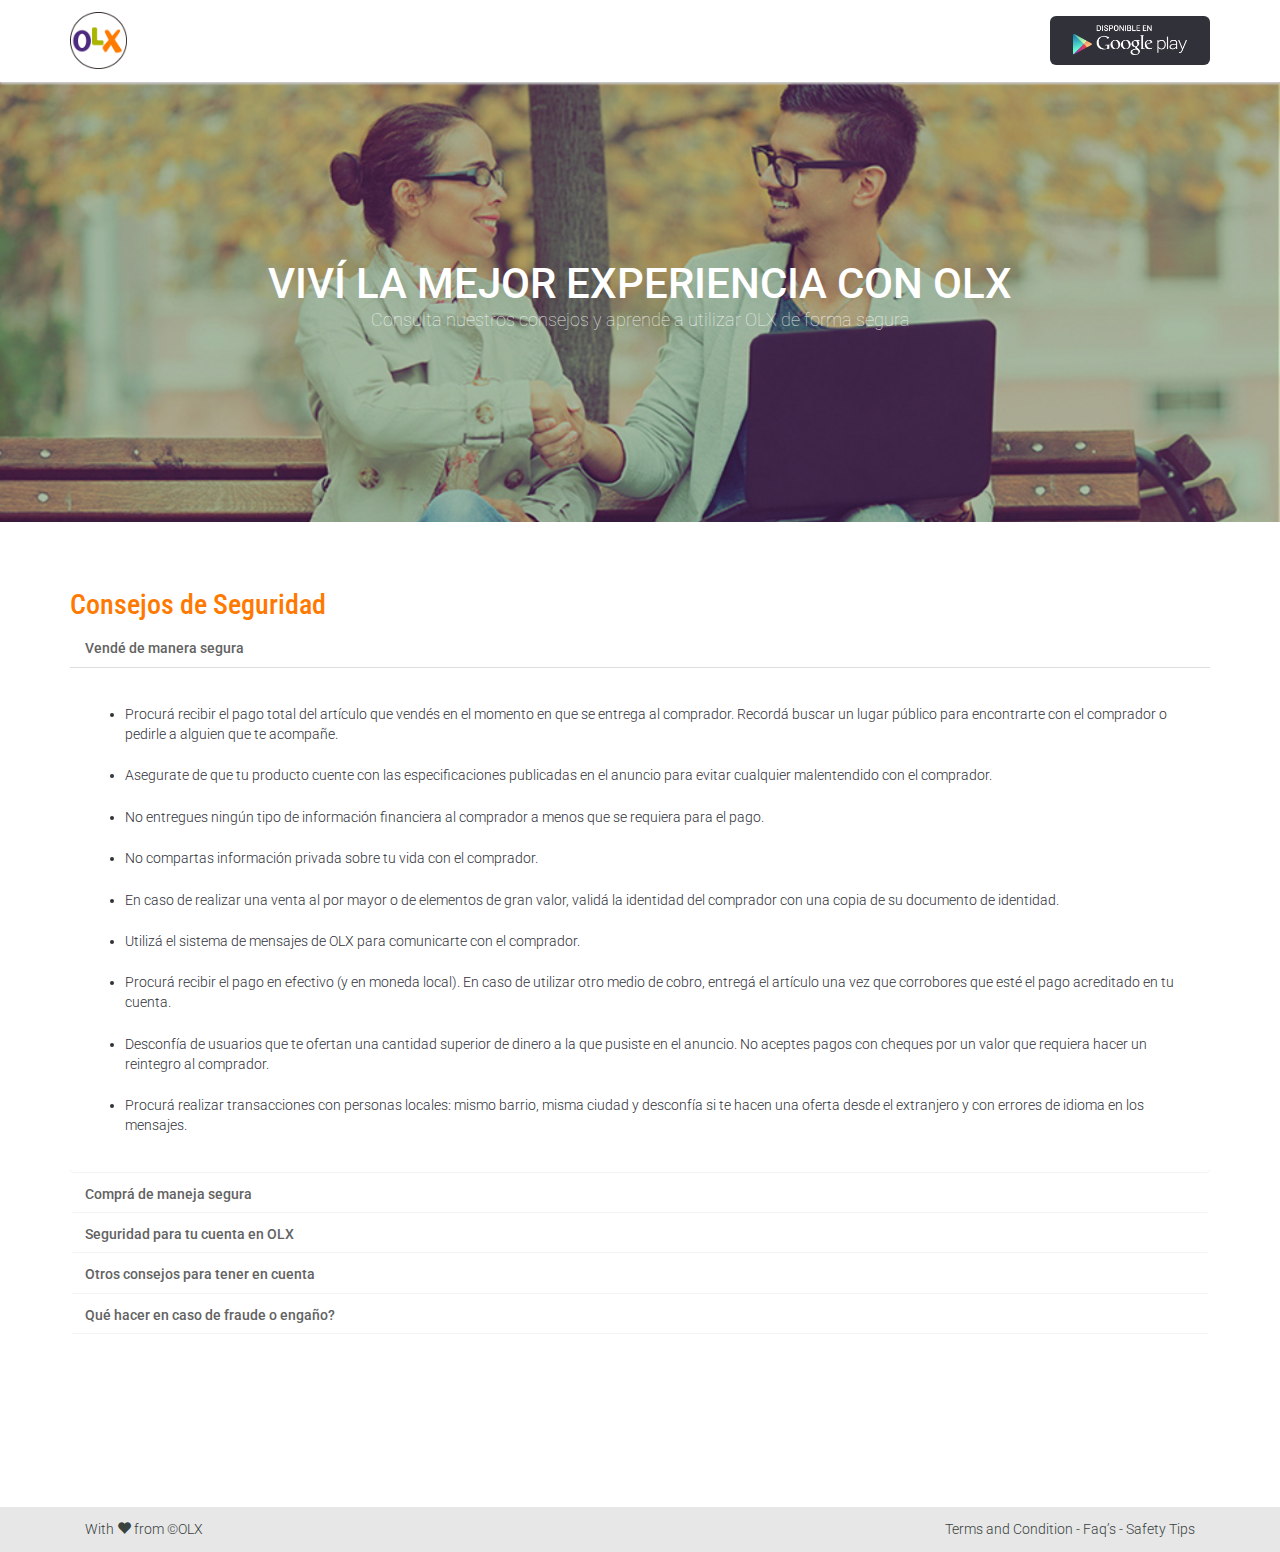
<file: safety.html>
<!DOCTYPE html>
<html lang="en">

<head>
    <meta charset="utf-8">
    <meta http-equiv="X-UA-Compatible" content="IE=edge">
    <meta name="viewport" content="width=device-width, initial-scale=1">
    <title>OLX :: Consejos de Seguridad</title>
    <!-- Fonts -->
    <link href='http://fonts.googleapis.com/css?family=Roboto:500,300,400' rel='stylesheet' type='text/css'>
    <link href='http://fonts.googleapis.com/css?family=Roboto+Condensed' rel='stylesheet' type='text/css'>
    <!-- Bootstrap -->
    <link href="css/bootstrap.min.css" rel="stylesheet" />
    <link href="css/general.css" rel="stylesheet" />
    <link href="css/legales.css" rel="stylesheet" />
    <!-- HTML5 shim and Respond.js for IE8 support of HTML5 elements and media queries -->
    <!-- WARNING: Respond.js doesn't work if you view the page via file:// -->
    <!--[if lt IE 9]>
      <script src="https://oss.maxcdn.com/html5shiv/3.7.2/html5shiv.min.js"></script>
      <script src="https://oss.maxcdn.com/respond/1.4.2/respond.min.js"></script>
    <![endif]-->
</head>

<body>
    <header class="navbar">
        <div class="container">
            <a class="brand animated fadeInLeft" href="home.html"><img src="img/olx-brand.png" alt="OLX" /></a>
            <a class="google-play  animated fadeInRight" href="#"><img src="img/google-play.png" alt="Google Play Badge" /></a>
        </div>
    </header>
    <!-- Content -->
    <div class="container-fluid portada">
        <h2>Viví la mejor experiencia con OLX</h2>
         <p>Consulta nuestros consejos y aprende a utilizar OLX de forma segura</p>
    </div>
    <div id="wrapper" class="container rules">
        <h1>Consejos de Seguridad</h1>
        <div class="panel-group" id="accordion" role="tablist" aria-multiselectable="true">
            <div class="panel panel-default">
                <div class="panel-heading" role="tab" id="headingOne">
                    <h4 class="panel-title">
        <a role="button" data-toggle="collapse" data-parent="#accordion" href="#collapseOne" aria-expanded="true" aria-controls="collapseOne">
          Vendé de manera segura
        </a>
      </h4>
                </div>
                <div id="collapseOne" class="panel-collapse collapse in" role="tabpanel" aria-labelledby="headingOne">
                    <div class="panel-body">
                        <ul>
                            <li>Procurá recibir el pago total del artículo que vendés en el momento en que se entrega al comprador. Recordá buscar un lugar público para encontrarte con el comprador o pedirle a alguien que te acompañe.</li>
                            <li>Asegurate de que tu producto cuente con las especificaciones publicadas en el anuncio para evitar cualquier malentendido con el comprador.</li>
                            <li>No entregues ningún tipo de información financiera al comprador a menos que se requiera para el pago.</li>
                            <li>No compartas información privada sobre tu vida con el comprador.</li>
                            <li>En caso de realizar una venta al por mayor o de elementos de gran valor, validá la identidad del comprador con una copia de su documento de identidad.</li>
                            <li>Utilizá el sistema de mensajes de OLX para comunicarte con el comprador.</li>
                            <li>Procurá recibir el pago en efectivo (y en moneda local). En caso de utilizar otro medio de cobro, entregá el artículo una vez que corrobores que esté el pago acreditado en tu cuenta.</li>
                            <li>Desconfía de usuarios que te ofertan una cantidad superior de dinero a la que pusiste en el anuncio. No aceptes pagos con cheques por un valor que requiera hacer un reintegro al comprador.</li>
                            <li>Procurá realizar transacciones con personas locales: mismo barrio, misma ciudad y desconfía si te hacen una oferta desde el extranjero y con errores de idioma en los mensajes.</li>
                        </ul>
                    </div>
                </div>
            </div>
            <div class="panel panel-default">
                <div class="panel-heading" role="tab" id="headingTwo">
                    <h4 class="panel-title">
        <a class="collapsed" role="button" data-toggle="collapse" data-parent="#accordion" href="#collapseTwo" aria-expanded="false" aria-controls="collapseTwo">
          Comprá de maneja segura
        </a>
      </h4>
                </div>
                <div id="collapseTwo" class="panel-collapse collapse" role="tabpanel" aria-labelledby="headingTwo">
                    <div class="panel-body">
                        <ul>
                            <li>Siempre realizá el primer encuentro con el vendedor en un lugar público o si lo preferís, pedile a algún conocido que te acompañe.</li>
                            <li>Revisá el artículo antes de realizar el pago, y verificá que cuente con todas la especificaciones anunciadas en el aviso, incluyendo su funcionamiento.</li>
                            <li>Tené cuidado con las ofertas poco realistas: precios demasiado bajos para autos de alta gama, electrónica, animales de raza, etc. y otras ofertas poco creíbles.</li>
                            <li>La mejor manera de realizar una transacción es pagar el artículo en el momento de la entrega. No se recomiendan las transferencias de dinero ni otros métodos de pago antes de recibir el artículo. Ejemplo: Western Union o MoneyGram.</li>
                            <li>Desconfía de los vendedores que solo admiten transferencias de dinero como forma de pago.</li>
                            <li>Antes de encontrarte con el vendedor, realizá las preguntas necesarias sobre el artículo, su estado, el precio y las condiciones de la venta, etc.</li>
                            <li>Utilizá el sistema de mensajes de OLX para comunicarte con el vendedor.</li>
                            <li>Si las fotos del aviso son genéricas (tomadas de Internet y no del producto real), solicitá al vendedor las fotos especificas del artículo en venta.</li>
                            <li>Procurá comprar artículos de vendedores que se encuentren cerca o por lo menos en la misma ciudad.</li>
                            <li>Procurá hacer el pago en efectivo.</li>
                            <li>Procurá no enviar dinero como garantía, devolución o anticipo.</li>
                            <li>Procurá realizar transacciones con personas locales: mismo barrio, misma ciudad y desconfiá si te hacen una oferta desde el extranjero y con errores de idioma en los mensajes.</li>
                        </ul>
                    </div>
                </div>
            </div>
            <div class="panel panel-default">
                <div class="panel-heading" role="tab" id="headingThree">
                    <h4 class="panel-title">
        <a class="collapsed" role="button" data-toggle="collapse" data-parent="#accordion" href="#collapseThree" aria-expanded="false" aria-controls="collapseThree">
          Seguridad para tu cuenta en OLX
        </a>
      </h4>
                </div>
                <div id="collapseThree" class="panel-collapse collapse" role="tabpanel" aria-labelledby="headingThree">
                    <div class="panel-body">
                       <li>Nunca reveles tu nombre de usuario o contraseña de tu cuenta de OLX a terceros.</li>
                       <li>Creá una contraseña que no sea muy obvia y que tenga al menos seis (6) caracteres incluyendo números, símbolos y mayúsculas.</li>
                       <li>Por razones de seguridad, no se recomienda que la clave de tu cuenta de OLX sea guardada en tu navegador de Internet.</li>
                    </div>
                </div>
            </div>
            <div class="panel panel-default">
                <div class="panel-heading" role="tab" id="heading4">
                    <h4 class="panel-title">
        <a class="collapsed" role="button" data-toggle="collapse" data-parent="#accordion" href="#collapse4" aria-expanded="false" aria-controls="collapse4">
          Otros consejos para tener en cuenta
        </a>
      </h4>
                </div>
                <div id="collapse4" class="panel-collapse collapse" role="tabpanel" aria-labelledby="heading4">
                    <div class="panel-body">
                       <ul>
                           <li>Poné mayor atención si el comprador o vendedor trata de evitar ir personalmente a entregar o recibir el artículo.</li>
                           <li>Mantenete alerta si el precio de un artículo está muy por debajo del promedio.</li>
                           <li>OLX es una plataforma de clasificados gratuita y ni antes, ni durante, ni después de la publicación de un aviso, o compra de un artículo, realizamos llamadas solicitando algún tipo de cobro por la transacción.</li>
                           <li>OLX no realiza “visitas sorpresa” a tu domicilio. Cualquier campaña que incluya una interacción directa con los usuarios será previamente informada y los funcionarios estarán plenamente identificados y uniformados.</li>
                           <li>Ninguna persona está autorizada a solicitar en nombre de OLX ningún pago por concepto de publicación de avisos.</li>
                           <li>OLX no realiza servicios de intermediación entre comprador y vendedor.</li>
                           <li>OLX no cuenta con ningún sistema de envío o recogida de mercancía.</li>
                           <li>OLX no exige a sus usuarios ningún tipo de información personal o financiera a través de ningún medio.</li>
                           <li>OLX sólo se comunica a través de correos del dominio @olx.com.ar</li>
                       </ul>
                    </div>
                </div>
            </div>
            <div class="panel panel-default">
                <div class="panel-heading" role="tab" id="heading5">
                    <h4 class="panel-title">
        <a role="button" data-toggle="collapse" data-parent="#accordion" href="#collapse5" aria-expanded="false" aria-controls="collapse5">
          Qué hacer en caso de fraude o engaño?
        </a>
      </h4>
                </div>
                <div id="collapse5" class="panel-collapse collapse" role="tabpanel" aria-labelledby="heading5">
                    <div class="panel-body">
                        <p>Si sospechás que alguien está utilizando OLX de manera fraudulenta o engañosa contactanos de manera inmediata a www.olx.com.ar/help y notificá a las autoridades policiales pertinentes en caso de haber sido víctima de fraude.</p>
                    </div>
                </div>
            </div>
        </div>
    </div>
    <!-- footer-->
    <footer class="footer fluid-container">
        <div class="container">
            <div class="col-sm-6 col-xs-12 signature">With <i class="glyphicon glyphicon-heart"></i> from ©OLX
            </div>
            <div class="col-sm-6 col-xs-12 legals">
                <a href="rules.html">Terms and Condition</a> -
                <a href="faqs.html">Faq’s</a> -
                <a href="safety.html">Safety Tips</a>
            </div>
        </div>
    </footer>
    <!-- jQuery (necessary for Bootstrap's JavaScript plugins) -->
    <script src="https://ajax.googleapis.com/ajax/libs/jquery/1.11.3/jquery.min.js"></script>
    <!-- Include all compiled plugins (below), or include individual files as needed -->
    <script src="js/bootstrap.min.js"></script>
</body>

</html>
</file>
<file: css/general.css>
body {
    font-family: 'Roboto', Helvetica, Arial, sans-serif;
    background: #ffffff;
    color: #31313a;
}
/* button for download */

.button {
    background: url('../img/android.png') 10% center no-repeat;
    background-size: 10%;
    background-color: rgba(0, 0, 0, 0.3);
    border: 1px solid #ffffff;
    border-radius: 100px;
    color: #ffffff;
    margin: 4% 20%;
    text-transform: uppercase;
    padding: 2.5% 10% 2.5% 13.5%;
    font-size: 16px;
    font-weight: normal;
    float: none;
    -webkit-animation-delay: .2s;
    -moz-animation-delay: .2s;
    -o-animation-delay: .2s;
    -webkit-transition: all .3s ease-in-out;
    -moz-transition: all .3s ease-in-out;
    -o-transition: all .3s ease-in-out;
    transition: all .3s ease-in-out;
    cursor: pointer;
}

.button:hover,
.card-information .button {
    background-color: #a8b400;
    border: 1px solid #a8b400;
    text-decoration: none;
    color: #ffffff;
}
/* Block mobile stuff */

.onlymobile {
    display: none;
}
/* ------ HEADER ------ */

.navbar {
    background: #ffffff;
    box-shadow: 0px 2px 2px #cccccc;
    width: 100%;
    border-radius: 0;
    margin-bottom: 0;
    z-index: 2;
}

.navbar .google-play {
    border-radius: 6px;
    width: 14%;
    padding: .8% 2%;
    margin: 1.3% 0;
    float: right;
    cursor: pointer;
}

a.brand {
    float: left;
    margin: 1% 0;
    width: 5%;
}

.google-play {
    background: #31313a;
    cursor: pointer;
    -webkit-transition: all .3s ease-in-out;
    -moz-transition: all .3s ease-in-out;
    -o-transition: all .3s ease-in-out;
    transition: all .3s ease-in-out;
}

.google-play:hover {
    background-color: #a8b400;
}

.google-play img,
a.brand img {
    width: 100%;
}
/* ------ /HEADER ------ */
/* ------ FOOTER ------ */

.footer {
    background-color: #e7e7e7;
    color: #394240;
    font-size: 14px;
    padding: 1% 0;
    font-weight: 300;
}

.footer a {
    color: #394240;
}

.signature {
    text-align: left;
}

.legals {
    text-align: right;
}
 .swiper-container {
        text-align: center;
        width: 100%;
        height: auto;
    }

/* ------ /FOOTER------ */
/* Media Queries*/

@media (max-width: 990px) {
    .navbar .google-play {
        width: 18%;
    }
    a.brand {width: 6%;}
    .container {
        width: 90%;
    }
}

@media (max-width: 768px) {
    .onlymobile {
        display: block;
    }
    .onlydesktop {
        display: none;
    }
    .button {
        width: 120%;
        margin: 0 auto;
        background-color: #a8b400;
        border: 4px solid #ffffff;
        background-size: 7%;
        font-size: 18px;
        padding: 6% 0 6% 3.5%;
        z-index: 1;
    }
    .button:hover {
        background-color: #ff7900;
        border: 1px solid #ff7900;
    }
    /* ------ HEADER ------ */

    .navbar .google-play {
        width: 22%;
    }
    a.brand {
        width: 8%;
    }
    /* ------ /HEADER ------ */
    /* ------ FOOTER ------ */

    .footer {
        padding-bottom: 0;
    }
    .footer .container {
        width: 100%;
        padding: 0;
    }
    .footer .signature {
        background: #f2f2f2;
        float: none;
        padding: 1% 2%;
    }
    .footer .legals {
        background: #fafafa;
        float: none;
        text-align: left;
        padding: 1% 2%;
    }
    /* ------ /FOOTER ------ */
}

@media (max-width: 460px) {
    .container {
        width: 100%;
    }
    .button,
    .title p,
    .section-two ul li p {
        font-size: 14px;
    }
    /* ------ HEADER ------ */

    a.brand {
        width: 15%;
    }
    .navbar .google-play {
        width: 40%;
        padding: 2% 4%;
        margin: 2% 0;
    }
    /* ------ /HEADER ------ */
    /* ------ FOOTER ------ */

    .footer {
        font-size: 12px;
    }
    /* ------ /FOOTER ------ */
}
</file>
<file: css/legales.css>
.rules {
    margin: 0 auto 12% auto;
}

.rules h1 {
    font-family: 'Roboto Condensed', sans-serif;
    font-size: 28px;
    color: #ff7900;
    margin-top: 6%;
}

.rules h6 {
    font-size: 16px;
    margin: 2% 0 0 0;
}

.panel-default>.panel-heading {
    border: 0;
    background: #ffffff;
    color: #636363;
}

.panel-title {
    font-size: 14px;
}

.panel-default>.panel-heading:hover {
    color: #ff7900;
}

.panel-default {
    border: 0;
}

.panel-default>.panel-heading+.panel-collapse>.panel-body {
    font-weight: 300;
}

.portada img {
    width: 100%;
}

.portada {
    padding-left: 0;
    padding-right: 0;
    background: url('../img/slider-4.jpg') top no-repeat;
    background-size: 100%;
    padding: 14% 0;
    color: #ffffff;
    text-align: center;
}

.portada h2 {
    font-size: 42px;
    margin: 0;
    text-transform: uppercase;
}

.portada p {
    font-weight: 100;
    font-size: 18px;
    opacity: .8;
}
.panel-body ul li {margin: 2% 0;}

@media (max-width: 990px) {
    .portada h2 {
        font-size: 32px;
    }
}

@media (max-width: 768px) {
    .portada h2 {
        font-size: 26px;
    }
    .portada p {
        font-size: 14px;
    }
}

@media (max-width: 460px) {
    .portada {
        background-size: auto 100%;
    }
    
}
</file>
